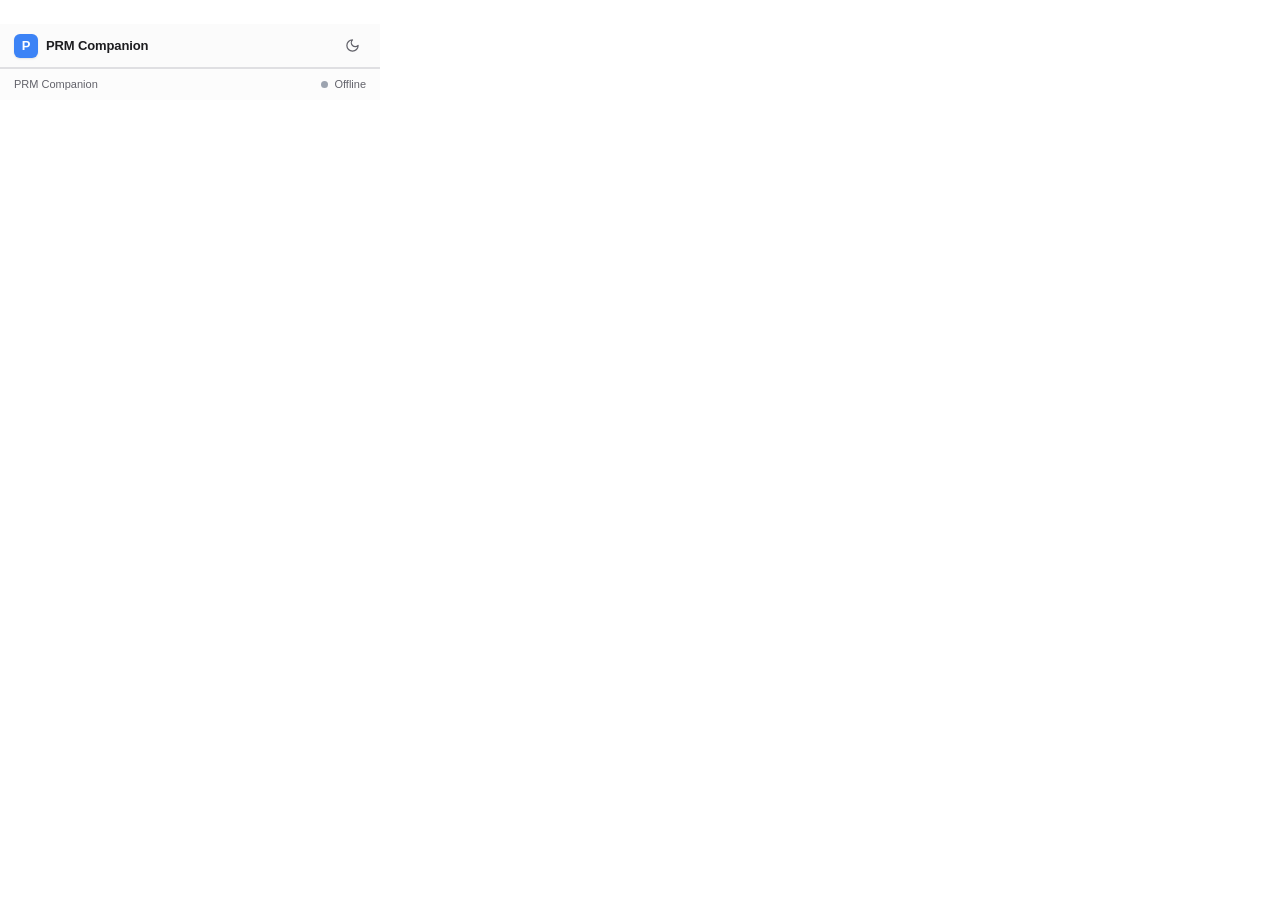
<file: popup/index.html>
<!DOCTYPE html>
<html lang="en">
<head>
  <meta charset="UTF-8" />
  <meta name="viewport" content="width=380" />
  <title>PRM Companion</title>
  <link rel="stylesheet" href="css/styles.css" />
  <script>
    try {
      const cachedTheme = localStorage.getItem('prm_theme_cached');
      if (cachedTheme === 'dark' || (!cachedTheme && window.matchMedia('(prefers-color-scheme: dark)').matches)) {
        document.documentElement.classList.add('dark');
        document.documentElement.setAttribute('data-theme', 'dark');
      }
    } catch (_) {}
  </script>
  <script type="module" src="js/popup.js"></script>
</head>
<body>

  <!-- Top App Header -->
  <header class="app-header">
    <div class="brand-wrapper">
      <div class="brand-logo-badge">P</div>
      <span class="brand-title">PRM Companion</span>
    </div>
    <div class="header-actions">
      <button id="theme-quick-toggle" class="icon-btn hover-elevate" title="Toggle appearance" aria-label="Toggle appearance">
        <svg id="theme-icon-moon" xmlns="http://www.w3.org/2000/svg" width="15" height="15" viewBox="0 0 24 24" fill="none" stroke="currentColor" stroke-width="2" stroke-linecap="round" stroke-linejoin="round">
          <path d="M12 3a6 6 0 0 0 9 9 9 9 0 1 1-9-9Z"></path>
        </svg>
      </button>
    </div>
  </header>

  <!-- ============ VIEW 1: Server URL Input ============ -->
  <section id="view-server-url" class="view" style="display:none;">
    <div class="view-inner">
      <div class="view-header">
        <img src="../icons/icon-48.png" alt="PRM logo" class="view-logo" />
        <h1 class="view-title">PRM Extension</h1>
        <p class="view-subtitle">Connect to your PRM instance</p>
      </div>

      <form id="server-url-form" action="#" autocomplete="off" novalidate>
        <div class="form-group">
          <label class="form-label" for="server-url-input">Server URL</label>
          <input
            id="server-url-input"
            class="form-input"
            type="text"
            inputmode="url"
            placeholder="https://prm.example.com or http://localhost:3000"
            required
          />
          <span class="form-helper">The URL of your self-hosted PRM instance</span>
        </div>

        <button type="button" class="btn btn-primary btn-full hover-elevate active-elevate-2" id="connect-btn" style="margin-top: 10px;">
          Connect
        </button>
      </form>

      <div id="server-url-status" class="status-message" role="status"></div>
    </div>
  </section>

  <!-- ============ VIEW 2: Code Entry ============ -->
  <section id="view-code-entry" class="view" style="display:none;">
    <div class="view-inner">
      <div class="view-header">
        <h1 class="view-title">Enter Pairing Code</h1>
        <p class="view-subtitle">Open PRM Settings → Chrome Extension to see your code</p>
        <p id="code-entry-server-text" class="view-subtitle" style="font-family: var(--font-mono); font-size: 11px; opacity: 0.8; margin-top: 4px;"></p>
      </div>

      <form id="code-entry-form" action="#" autocomplete="off">
        <div class="code-input-group">
          <input class="code-digit" type="text" inputmode="numeric" maxlength="1" pattern="[0-9]" data-index="0" aria-label="Digit 1" />
          <input class="code-digit" type="text" inputmode="numeric" maxlength="1" pattern="[0-9]" data-index="1" aria-label="Digit 2" />
          <input class="code-digit" type="text" inputmode="numeric" maxlength="1" pattern="[0-9]" data-index="2" aria-label="Digit 3" />
          <input class="code-digit" type="text" inputmode="numeric" maxlength="1" pattern="[0-9]" data-index="3" aria-label="Digit 4" />
        </div>

        <button type="button" class="btn btn-primary btn-full hover-elevate active-elevate-2" id="verify-btn" style="margin-top: 10px;" disabled>
          Verify
        </button>
      </form>

      <div id="code-entry-status" class="status-message" role="status"></div>

      <button class="btn-link" id="change-server-btn">
        ← Change server URL
      </button>
    </div>
  </section>

  <!-- ============ VIEW 3: Connected — Tabbed Layout ============ -->
  <section id="view-connected" class="view" style="display:none;">
    <div class="view-inner view-inner-tabbed">

      <!-- Tab bar -->
      <nav class="tab-bar" role="tablist">
        <button id="tab-btn-scraper" class="tab-btn tab-active" role="tab" aria-selected="true" data-tab="tab-scraper">Scraper</button>
        <button id="tab-btn-audience" class="tab-btn" role="tab" aria-selected="false" data-tab="tab-audience">Audience</button>
        <button id="tab-btn-truedb" class="tab-btn" role="tab" aria-selected="false" data-tab="tab-truedb">TrueDB</button>
        <button id="tab-btn-settings" class="tab-btn" role="tab" aria-selected="false" data-tab="tab-settings">Settings</button>
      </nav>

      <!-- ── Scraper Tab ── -->
      <div id="tab-scraper" class="tab-panel" role="tabpanel">
        <div class="scraper-section">
          <h2 class="section-title">Current Page</h2>
          <div id="current-url-display" class="url-display">
            <span id="current-url-text" class="url-text">No page detected</span>
          </div>
          <div id="scraper-platform-badge" class="platform-badge" style="display:none;">
            <span class="platform-badge-dot"></span>
            <span id="scraper-platform-name"></span>
          </div>
        </div>

        <div class="scraper-section">
          <button class="btn btn-primary btn-full hover-elevate active-elevate-2" id="scrape-btn" disabled>
            <svg xmlns="http://www.w3.org/2000/svg" fill="none" viewBox="0 0 24 24" stroke-width="1.5" stroke="currentColor" width="15" height="15">
              <path stroke-linecap="round" stroke-linejoin="round" d="M3 16.5v2.25A2.25 2.25 0 0 0 5.25 21h13.5A2.25 2.25 0 0 0 21 18.75V16.5m-13.5-9L12 3m0 0 4.5 4.5M12 3v13.5" />
            </svg>
            Scrape Profile
          </button>
          <button class="btn btn-secondary btn-full hover-elevate active-elevate-2" id="import-posts-btn" style="margin-top: 6px; display: none;" disabled>
            <svg xmlns="http://www.w3.org/2000/svg" fill="none" viewBox="0 0 24 24" stroke-width="1.5" stroke="currentColor" width="15" height="15">
              <path stroke-linecap="round" stroke-linejoin="round" d="M12 9v6m3-3H9m12 0a9 9 0 1 1-18 0 9 9 0 0 1 18 0Z" />
            </svg>
            Import Posts to PRM
          </button>
          <button class="btn btn-secondary btn-full hover-elevate active-elevate-2" id="import-latest-post-btn" style="margin-top: 6px; display: none;" disabled>
            <svg xmlns="http://www.w3.org/2000/svg" fill="none" viewBox="0 0 24 24" stroke-width="1.5" stroke="currentColor" width="15" height="15">
              <path stroke-linecap="round" stroke-linejoin="round" d="M12 9v6m3-3H9m12 0a9 9 0 1 1-18 0 9 9 0 0 1 18 0Z" />
            </svg>
            Add Most Recent Post to PRM
          </button>
          <div id="scrape-status" class="status-message" role="status"></div>
        </div>

        <!-- Scraped data card (hidden until data is available) -->
        <div id="scraped-data-card" class="scraped-card" style="display:none;">
          <h2 class="section-title">Scraped Data</h2>
          <div class="scraped-fields">
            <div class="scraped-field">
              <span class="scraped-label">Username</span>
              <span class="scraped-value" id="scraped-username">—</span>
            </div>
            <div class="scraped-field">
              <span class="scraped-label">Display Name</span>
              <span class="scraped-value" id="scraped-displayName">—</span>
            </div>
            <div class="scraped-field">
              <span class="scraped-label">Bio</span>
              <span class="scraped-value scraped-bio" id="scraped-bio">—</span>
            </div>
            <div class="scraped-field">
              <span class="scraped-label">Bio Link</span>
              <span class="scraped-value" id="scraped-bioLink">—</span>
            </div>
            <div class="scraped-field">
              <span class="scraped-label">Followers</span>
              <span class="scraped-value" id="scraped-followers">—</span>
            </div>
            <div class="scraped-field">
              <span class="scraped-label">Following</span>
              <span class="scraped-value" id="scraped-following">—</span>
            </div>
          </div>
        </div>
      </div>

      <!-- ── Audience Tab ── -->
      <div id="tab-audience" class="tab-panel" role="tabpanel" style="display:none;">
        <div class="scraper-section">
          <h2 class="section-title">Instagram Account Extraction</h2>

          <div id="audience-username-display" class="url-display" style="margin-bottom: 8px;">
            <span id="audience-username-text" class="url-text">Navigate to an Instagram profile</span>
          </div>

          <div class="form-group" style="margin-bottom: 8px;">
            <label class="form-label" for="audience-extraction-type">Extraction Type</label>
            <select id="audience-extraction-type" class="form-input">
              <option value="account">Account Extraction</option>
              <option value="full">Full Extraction (Account + Followers/Following)</option>
            </select>
          </div>

          <button class="btn btn-primary btn-full hover-elevate active-elevate-2" id="audience-start-btn" disabled>
            Start Extraction
          </button>
          <button class="btn btn-danger btn-full hover-elevate active-elevate-2" id="audience-cancel-btn" style="margin-top: 6px; display: none;">
            Cancel Extraction
          </button>
        </div>

        <div id="audience-status-card" class="scraped-card" style="display:none; margin-top: 8px;">
          <div id="audience-status-msg" class="status-message status-message-info">Ready</div>

          <!-- Preview of captured profile fields -->
          <div id="audience-preview-fields" class="scraped-fields" style="display: none; margin-top: 6px;">
            <div class="scraped-field">
              <span class="scraped-label">Username</span>
              <span class="scraped-value" id="audience-preview-username">—</span>
            </div>
            <div class="scraped-field">
              <span class="scraped-label">Display Name</span>
              <span class="scraped-value" id="audience-preview-name">—</span>
            </div>
            <div class="scraped-field">
              <span class="scraped-label">Bio</span>
              <span class="scraped-value scraped-bio" id="audience-preview-bio">—</span>
            </div>
            <div class="scraped-field">
              <span class="scraped-label">Website</span>
              <span class="scraped-value" id="audience-preview-website">—</span>
            </div>
          </div>

          <!-- Diagnostic / Progress Log Console -->
          <div class="log-console-container">
            <div class="log-console-header">
              <span class="scraped-label">Diagnostic Log</span>
              <button id="audience-clear-logs-btn" type="button" class="btn-link" style="width:auto; padding:0; font-size:11px;">Clear</button>
            </div>
            <pre id="audience-log-console" class="log-console"></pre>
          </div>
        </div>
      </div>

      <!-- ── TrueDB Tab ── -->
      <div id="tab-truedb" class="tab-panel" role="tabpanel" style="display:none;">
        <div class="scraper-section">
          <h2 class="section-title">TrueDB Page</h2>
          <div class="scraped-card" id="truedb-card">
            <div class="scraped-fields">
              <div class="scraped-field">
                <span class="scraped-label">Page Type</span>
                <span class="scraped-value" id="truedb-page-type">—</span>
              </div>
              <div class="scraped-field truedb-search-only" style="display:none;">
                <span class="scraped-label">Results</span>
                <span class="scraped-value" id="truedb-result-count">—</span>
              </div>
              <div class="scraped-field truedb-search-only" style="display:none;">
                <span class="scraped-label">In PRM</span>
                <span class="scraped-value" id="truedb-found-count">—</span>
              </div>
              <div class="scraped-field truedb-person-only" style="display:none;">
                <span class="scraped-label">Person</span>
                <span class="scraped-value" id="truedb-person-name">—</span>
              </div>
            </div>
          </div>
          <div id="truedb-status" class="status-message" role="status"></div>
        </div>
      </div>

      <!-- ── Settings Tab ── -->
      <div id="tab-settings" class="tab-panel" role="tabpanel" style="display:none;">
        <div class="settings-section">
          <div class="settings-row">
            <div class="settings-row-label">
              <span class="settings-label">Dark Mode</span>
              <span class="settings-desc">Toggle dark / light appearance</span>
            </div>
            <label class="toggle-switch" for="dark-mode-toggle">
              <input type="checkbox" id="dark-mode-toggle" />
              <span class="toggle-slider"></span>
            </label>
          </div>
          <div class="settings-row">
            <div class="settings-row-label">
              <span class="settings-label">Debug Mode</span>
              <span class="settings-desc">Trace performance and export log</span>
            </div>
            <label class="toggle-switch" for="debug-mode-toggle">
              <input type="checkbox" id="debug-mode-toggle" />
              <span class="toggle-slider"></span>
            </label>
          </div>
        </div>

        <div class="settings-section">
          <h2 class="section-title">Connection</h2>
          <div class="connected-status-info">
            <span class="status-dot online" id="settings-status-dot"></span>
            <span id="settings-connection-text">Connected to PRM</span>
          </div>
          <button class="btn btn-danger btn-full hover-elevate active-elevate-2" id="disconnect-btn">
            Disconnect
          </button>
        </div>
      </div>

    </div>
  </section>

  <!-- Sticky Bottom Footer -->
  <footer class="app-footer">
    <span id="footer-connection-host">PRM Companion</span>
    <span class="connection-indicator">
      <span class="status-dot" id="footer-status-dot"></span>
      <span id="footer-status-label">Offline</span>
    </span>
  </footer>
</body>
</html>
</file>
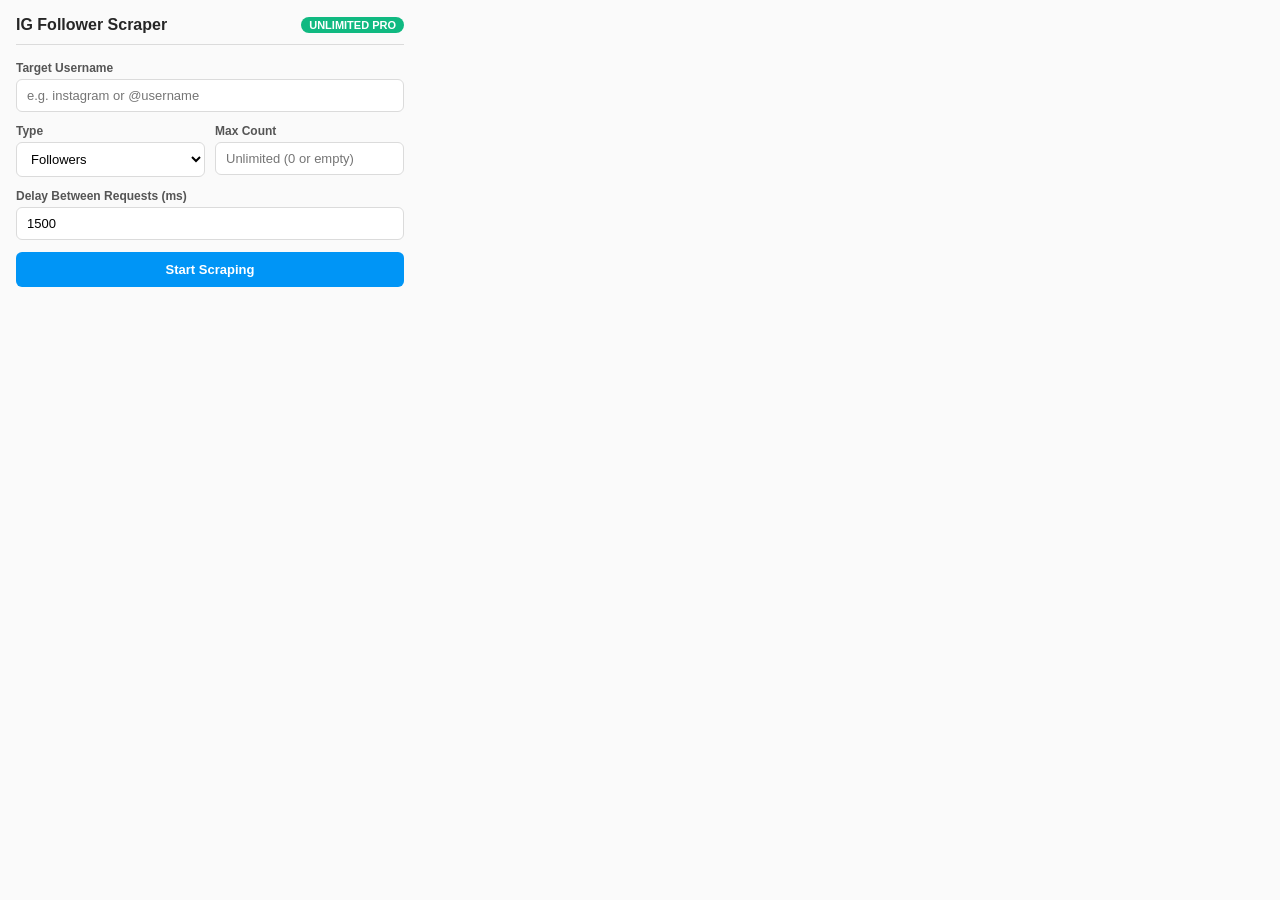
<file: follower_scraper_clean/popup/popup.html>
<!DOCTYPE html>
<html lang="en">
<head>
  <meta charset="UTF-8" />
  <meta name="viewport" content="width=device-width, initial-scale=1.0" />
  <title>IG Follower Scraper</title>
  <style>
    * {
      box-sizing: border-box;
      margin: 0;
      padding: 0;
      font-family: -apple-system, BlinkMacSystemFont, "Segoe UI", Roboto, Helvetica, Arial, sans-serif;
    }
    body {
      width: 420px;
      padding: 16px;
      background: #fafafa;
      color: #262626;
    }
    .header {
      display: flex;
      align-items: center;
      justify-content: space-between;
      margin-bottom: 16px;
      padding-bottom: 10px;
      border-bottom: 1px solid #dbdbdb;
    }
    .header h1 {
      font-size: 16px;
      font-weight: 700;
      color: #262626;
    }
    .badge {
      background: #10b981;
      color: white;
      font-size: 11px;
      font-weight: 600;
      padding: 2px 8px;
      border-radius: 12px;
      text-transform: uppercase;
    }
    .form-group {
      margin-bottom: 12px;
    }
    label {
      display: block;
      font-size: 12px;
      font-weight: 600;
      color: #555;
      margin-bottom: 4px;
    }
    input, select {
      width: 100%;
      padding: 8px 10px;
      font-size: 13px;
      border: 1px solid #dbdbdb;
      border-radius: 6px;
      background: white;
    }
    input:focus, select:focus {
      outline: none;
      border-color: #0095f6;
    }
    .row {
      display: flex;
      gap: 10px;
    }
    .row .form-group {
      flex: 1;
    }
    .btn {
      width: 100%;
      padding: 10px;
      font-size: 13px;
      font-weight: 600;
      border-radius: 6px;
      border: none;
      cursor: pointer;
      transition: background 0.2s;
    }
    .btn-primary {
      background: #0095f6;
      color: white;
    }
    .btn-primary:hover {
      background: #1877f2;
    }
    .btn-danger {
      background: #ed4956;
      color: white;
      margin-top: 8px;
    }
    .btn-success {
      background: #10b981;
      color: white;
    }
    .progress-box {
      margin-top: 14px;
      background: white;
      border: 1px solid #dbdbdb;
      border-radius: 6px;
      padding: 12px;
    }
    .progress-header {
      display: flex;
      justify-content: space-between;
      font-size: 12px;
      font-weight: 600;
      margin-bottom: 6px;
    }
    .progress-bar-bg {
      width: 100%;
      height: 8px;
      background: #efefef;
      border-radius: 4px;
      overflow: hidden;
      margin-bottom: 8px;
    }
    .progress-bar-fill {
      width: 0%;
      height: 100%;
      background: #0095f6;
      transition: width 0.3s;
    }
    .status-text {
      font-size: 12px;
      color: #666;
      min-height: 16px;
    }
    .export-actions {
      display: flex;
      gap: 8px;
      margin-top: 12px;
    }
    .hidden {
      display: none !important;
    }
  </style>
</head>
<body>
  <div class="header">
    <h1>IG Follower Scraper</h1>
    <span class="badge">Unlimited Pro</span>
  </div>

  <div id="scrape-form">
    <div class="form-group">
      <label for="target-username">Target Username</label>
      <input type="text" id="target-username" placeholder="e.g. instagram or @username" />
    </div>

    <div class="row">
      <div class="form-group">
        <label for="scrape-type">Type</label>
        <select id="scrape-type">
          <option value="followers">Followers</option>
          <option value="following">Following</option>
        </select>
      </div>
      <div class="form-group">
        <label for="max-limit">Max Count</label>
        <input type="number" id="max-limit" placeholder="Unlimited (0 or empty)" min="0" />
      </div>
    </div>

    <div class="form-group">
      <label for="delay-ms">Delay Between Requests (ms)</label>
      <input type="number" id="delay-ms" value="1500" min="500" step="100" />
    </div>

    <button id="start-btn" class="btn btn-primary">Start Scraping</button>
  </div>

  <div id="progress-container" class="progress-box hidden">
    <div class="progress-header">
      <span id="target-label">Scraping...</span>
      <span id="count-label">0 extracted</span>
    </div>
    <div class="progress-bar-bg">
      <div id="progress-bar" class="progress-bar-fill"></div>
    </div>
    <div id="status-msg" class="status-text">Connecting to Instagram API...</div>
    
    <button id="stop-btn" class="btn btn-danger">Stop</button>

    <div id="export-container" class="export-actions hidden">
      <button id="export-csv-btn" class="btn btn-success">Export CSV</button>
      <button id="export-json-btn" class="btn btn-primary">Export JSON</button>
    </div>
  </div>

  <script type="module" src="popup.js"></script>
</body>
</html>
</file>
<file: popup/css/styles.css>
/* ==========================================================================
   PRM Chrome Extension — Theme & Component Styles
   PRM Design Language (Tailwind/Radix Token Architecture)
   ========================================================================== */

/* ==========================================================================
   LIGHT MODE (Default fallback)
   ========================================================================== */
:root {
  --background: 0 0% 100%;
  --foreground: 240 5% 12%;
  --border: 240 6% 88%;
  --input: 240 6% 75%;
  --ring: 217 91% 60%;
  --card: 240 5% 98%;
  --card-foreground: 240 5% 12%;
  --card-border: 240 6% 92%;
  --popover: 240 5% 94%;
  --popover-foreground: 240 5% 12%;
  --popover-border: 240 6% 88%;
  --primary: 217 91% 60%;
  --primary-foreground: 0 0% 100%;
  --primary-border: hsl(217 91% 52%);
  --secondary: 240 5% 90%;
  --secondary-foreground: 240 5% 12%;
  --secondary-border: hsl(240 5% 82%);
  --muted: 240 6% 88%;
  --muted-foreground: 240 4% 40%;
  --muted-border: hsl(240 6% 80%);
  --accent: 240 5% 90%;
  --accent-foreground: 240 5% 12%;
  --accent-border: hsl(240 5% 82%);
  --destructive: 0 84% 60%;
  --destructive-foreground: 0 0% 100%;
  --destructive-border: hsl(0 84% 52%);
  --button-outline: rgba(0, 0, 0, 0.10);
  --badge-outline: rgba(0, 0, 0, 0.05);
  --elevate-1: rgba(0, 0, 0, 0.03);
  --elevate-2: rgba(0, 0, 0, 0.08);
  --radius: 0.5rem;
  --font-sans: 'Inter', -apple-system, BlinkMacSystemFont, 'Segoe UI', Roboto, sans-serif;
  --font-mono: 'JetBrains Mono', 'Fira Code', ui-monospace, monospace;
  /* Status Colors */
  --status-online: 34 197 94;
  --status-away: 245 158 11;
  --status-busy: 239 68 68;
  --status-offline: 156 163 175;
}

/* ==========================================================================
   DARK MODE
   ========================================================================== */
.dark,
:root[data-theme="dark"] {
  --background: 240 6% 8%;
  --foreground: 240 5% 96%;
  --border: 240 6% 18%;
  --input: 240 6% 32%;
  --ring: 217 91% 60%;
  --card: 240 5% 11%;
  --card-foreground: 240 5% 96%;
  --card-border: 240 6% 16%;
  --popover: 240 5% 15%;
  --popover-foreground: 240 5% 96%;
  --popover-border: 240 6% 22%;
  --primary: 217 91% 60%;
  --primary-foreground: 0 0% 100%;
  --primary-border: hsl(217 91% 69%);
  --secondary: 240 5% 20%;
  --secondary-foreground: 240 5% 96%;
  --secondary-border: hsl(240 5% 29%);
  --muted: 240 6% 18%;
  --muted-foreground: 240 4% 65%;
  --muted-border: hsl(240 6% 27%);
  --accent: 240 5% 18%;
  --accent-foreground: 240 5% 96%;
  --accent-border: hsl(240 5% 27%);
  --destructive: 0 84% 60%;
  --destructive-foreground: 0 0% 100%;
  --destructive-border: hsl(0 84% 69%);
  --button-outline: rgba(255, 255, 255, 0.10);
  --badge-outline: rgba(255, 255, 255, 0.05);
  --elevate-1: rgba(255, 255, 255, 0.04);
  --elevate-2: rgba(255, 255, 255, 0.09);
}

/* Automatic Dark Mode if OS prefers dark and no explicit theme class override */
@media (prefers-color-scheme: dark) {
  :root:not([data-theme="light"]):not(.light) {
    --background: 240 6% 8%;
    --foreground: 240 5% 96%;
    --border: 240 6% 18%;
    --input: 240 6% 32%;
    --ring: 217 91% 60%;
    --card: 240 5% 11%;
    --card-foreground: 240 5% 96%;
    --card-border: 240 6% 16%;
    --popover: 240 5% 15%;
    --popover-foreground: 240 5% 96%;
    --popover-border: 240 6% 22%;
    --primary: 217 91% 60%;
    --primary-foreground: 0 0% 100%;
    --primary-border: hsl(217 91% 69%);
    --secondary: 240 5% 20%;
    --secondary-foreground: 240 5% 96%;
    --secondary-border: hsl(240 5% 29%);
    --muted: 240 6% 18%;
    --muted-foreground: 240 4% 65%;
    --muted-border: hsl(240 6% 27%);
    --accent: 240 5% 18%;
    --accent-foreground: 240 5% 96%;
    --accent-border: hsl(240 5% 27%);
    --destructive: 0 84% 60%;
    --destructive-foreground: 0 0% 100%;
    --destructive-border: hsl(0 84% 69%);
    --button-outline: rgba(255, 255, 255, 0.10);
    --badge-outline: rgba(255, 255, 255, 0.05);
    --elevate-1: rgba(255, 255, 255, 0.04);
    --elevate-2: rgba(255, 255, 255, 0.09);
  }
}

/* ==========================================================================
   RESET & BASE
   ========================================================================== */
*, *::before, *::after {
  box-sizing: border-box;
  margin: 0;
  padding: 0;
}

html, body {
  width: 380px;
  min-height: 480px;
  max-height: 600px;
  overflow-x: hidden;
  overflow-y: auto;
  font-family: var(--font-sans);
  font-size: 13px;
  line-height: 1.5;
  color: hsl(var(--foreground));
  background: hsl(var(--background));
  -webkit-font-smoothing: antialiased;
  -moz-osx-font-smoothing: grayscale;
}

@media (min-width: 500px) {
  body {
    width: 100%;
    max-width: 480px;
    max-height: none;
    margin: 24px auto;
  }
}

/* Custom Thin Scrollbar */
::-webkit-scrollbar {
  width: 6px;
  height: 6px;
}
::-webkit-scrollbar-track {
  background: hsl(var(--background));
}
::-webkit-scrollbar-thumb {
  background: hsl(var(--border));
  border-radius: 9999px;
}
::-webkit-scrollbar-thumb:hover {
  background: hsl(var(--muted-foreground) / 0.5);
}

/* ==========================================================================
   INTERACTION & ELEVATION UTILITIES
   ========================================================================== */
.hover-elevate {
  position: relative;
  z-index: 0;
}
.hover-elevate::after {
  content: "";
  pointer-events: none;
  position: absolute;
  inset: 0;
  border-radius: inherit;
  z-index: 10;
  transition: background-color 0.15s ease;
}
.hover-elevate:hover::after {
  background-color: var(--elevate-1);
}
.active-elevate-2:active::after {
  background-color: var(--elevate-2);
}

/* ==========================================================================
   HEADER & FOOTER
   ========================================================================== */
.app-header {
  height: 44px;
  border-bottom: 1px solid hsl(var(--border));
  padding: 0 14px;
  display: flex;
  align-items: center;
  justify-content: space-between;
  background: hsl(var(--card) / 0.7);
  backdrop-filter: blur(8px);
  -webkit-backdrop-filter: blur(8px);
  position: sticky;
  top: 0;
  z-index: 20;
}

.brand-wrapper {
  display: flex;
  align-items: center;
  gap: 8px;
}

.brand-logo-badge {
  width: 24px;
  height: 24px;
  border-radius: 6px;
  background: hsl(var(--primary));
  color: hsl(var(--primary-foreground));
  display: flex;
  align-items: center;
  justify-content: center;
  font-weight: 700;
  font-size: 13px;
  box-shadow: 0 1px 2px rgba(0, 0, 0, 0.1);
}

.brand-title {
  font-size: 13px;
  font-weight: 600;
  letter-spacing: -0.01em;
  color: hsl(var(--foreground));
}

.header-actions {
  display: flex;
  align-items: center;
  gap: 6px;
}

.icon-btn {
  display: inline-flex;
  align-items: center;
  justify-content: center;
  width: 28px;
  height: 28px;
  border-radius: var(--radius);
  border: 1px solid transparent;
  background: transparent;
  color: hsl(var(--muted-foreground));
  cursor: pointer;
  transition: color 0.15s ease, background-color 0.15s ease, border-color 0.15s ease;
}

.icon-btn:hover {
  background: hsl(var(--muted));
  color: hsl(var(--foreground));
  border-color: hsl(var(--border));
}

.app-footer {
  height: 32px;
  padding: 0 14px;
  border-top: 1px solid hsl(var(--border));
  display: flex;
  align-items: center;
  justify-content: space-between;
  font-size: 11px;
  color: hsl(var(--muted-foreground));
  background: hsl(var(--card) / 0.5);
  margin-top: auto;
}

.connection-indicator {
  display: flex;
  align-items: center;
  gap: 6px;
}

.status-dot {
  width: 7px;
  height: 7px;
  border-radius: 50%;
  flex-shrink: 0;
  background: rgb(var(--status-offline));
}

.status-dot.online {
  background: rgb(var(--status-online));
  box-shadow: 0 0 0 2px rgba(34, 197, 94, 0.25);
}

.status-dot.away {
  background: rgb(var(--status-away));
}

.status-dot.busy {
  background: rgb(var(--status-busy));
}

/* ==========================================================================
   VIEWS & LAYOUT
   ========================================================================== */
.view {
  animation: fadeIn 0.15s ease-out;
}

.view-inner {
  padding: 16px 14px;
  display: flex;
  flex-direction: column;
  gap: 12px;
}

.view-inner-tabbed {
  padding: 0 14px 16px;
}

@keyframes fadeIn {
  from {
    opacity: 0;
    transform: translateY(3px);
  }
  to {
    opacity: 1;
    transform: translateY(0);
  }
}

.view-header {
  text-align: center;
  margin-bottom: 2px;
}

.view-logo {
  width: 42px;
  height: 42px;
  margin-bottom: 8px;
}

.view-title {
  font-size: 16px;
  font-weight: 600;
  color: hsl(var(--foreground));
  letter-spacing: -0.01em;
}

.view-subtitle {
  font-size: 12px;
  color: hsl(var(--muted-foreground));
  line-height: 1.4;
  margin-top: 2px;
}

/* ==========================================================================
   CARDS & CONTAINERS
   ========================================================================== */
.card,
.scraped-card {
  background: hsl(var(--card));
  color: hsl(var(--card-foreground));
  border: 1px solid hsl(var(--card-border));
  border-radius: calc(var(--radius) + 2px);
  padding: 12px;
  display: flex;
  flex-direction: column;
  gap: 8px;
  box-shadow: 0 1px 2px rgba(0, 0, 0, 0.04);
}

.section-title {
  font-size: 11px;
  font-weight: 600;
  text-transform: uppercase;
  letter-spacing: 0.05em;
  color: hsl(var(--muted-foreground));
}

/* ==========================================================================
   FORMS & INPUTS
   ========================================================================== */
.form-group {
  display: flex;
  flex-direction: column;
  gap: 4px;
}

.form-label {
  font-size: 12px;
  font-weight: 500;
  color: hsl(var(--foreground));
}

.form-helper {
  font-size: 11px;
  color: hsl(var(--muted-foreground));
}

.form-input {
  height: 34px;
  padding: 0 10px;
  border: 1px solid hsl(var(--input));
  border-radius: var(--radius);
  font-family: var(--font-sans);
  font-size: 12px;
  color: hsl(var(--foreground));
  background: hsl(var(--card));
  transition: border-color 0.15s ease, box-shadow 0.15s ease;
  width: 100%;
}

.form-input:focus {
  outline: none;
  border-color: hsl(var(--ring));
  box-shadow: 0 0 0 2px hsl(var(--ring) / 0.2);
}

.form-input::placeholder {
  color: hsl(var(--muted-foreground) / 0.7);
}

/* 4-Digit Pairing Code Inputs */
.code-input-group {
  display: flex;
  justify-content: center;
  gap: 8px;
  margin: 4px 0;
}

.code-digit {
  width: 44px;
  height: 48px;
  text-align: center;
  font-family: var(--font-mono);
  font-size: 22px;
  font-weight: 600;
  border: 1px solid hsl(var(--input));
  border-radius: var(--radius);
  background: hsl(var(--card));
  color: hsl(var(--foreground));
  transition: border-color 0.15s ease, box-shadow 0.15s ease;
}

.code-digit:focus {
  outline: none;
  border-color: hsl(var(--ring));
  box-shadow: 0 0 0 2px hsl(var(--ring) / 0.25);
}

/* ==========================================================================
   BUTTONS
   ========================================================================== */
.btn {
  display: inline-flex;
  align-items: center;
  justify-content: center;
  gap: 6px;
  height: 34px;
  padding: 0 14px;
  border-radius: var(--radius);
  font-family: var(--font-sans);
  font-size: 12px;
  font-weight: 500;
  cursor: pointer;
  border: 1px solid transparent;
  transition: all 0.15s ease;
  white-space: nowrap;
}

.btn:focus-visible {
  outline: 2px solid hsl(var(--ring));
  outline-offset: 2px;
}

.btn-primary {
  background: hsl(var(--primary));
  color: hsl(var(--primary-foreground));
  border-color: var(--primary-border);
  box-shadow: 0 1px 2px rgba(0, 0, 0, 0.08);
}

.btn-primary:hover:not(:disabled) {
  opacity: 0.94;
}

.btn-primary:disabled {
  opacity: 0.45;
  cursor: not-allowed;
}

.btn-secondary {
  background: hsl(var(--secondary));
  color: hsl(var(--secondary-foreground));
  border-color: var(--secondary-border);
}

.btn-secondary:hover:not(:disabled) {
  background: hsl(var(--accent));
  color: hsl(var(--accent-foreground));
}

.btn-secondary:disabled {
  opacity: 0.45;
  cursor: not-allowed;
}

.btn-danger {
  background: hsl(var(--destructive) / 0.12);
  color: hsl(var(--destructive));
  border: 1px solid var(--destructive-border);
}

.btn-danger:hover:not(:disabled) {
  background: hsl(var(--destructive));
  color: hsl(var(--destructive-foreground));
}

.btn-full {
  width: 100%;
}

.btn-link {
  display: inline-block;
  background: none;
  border: none;
  color: hsl(var(--muted-foreground));
  font-family: var(--font-sans);
  font-size: 12px;
  cursor: pointer;
  padding: 4px 0;
  transition: color 0.15s ease;
  text-align: center;
  width: 100%;
}

.btn-link:hover {
  color: hsl(var(--foreground));
  text-decoration: underline;
}

/* ==========================================================================
   STATUS MESSAGES & CHIPS
   ========================================================================== */
.status-message {
  margin-top: 4px;
  padding: 8px 12px;
  border-radius: var(--radius);
  font-size: 12px;
  line-height: 1.4;
  display: none;
}

.status-message.success,
.status-message.status-success,
.status-message-success {
  display: block;
  background: rgba(34, 197, 94, 0.12);
  color: #4ade80;
  border: 1px solid rgba(34, 197, 94, 0.3);
}

.status-message.error,
.status-message.status-error,
.status-message-error {
  display: block;
  background: rgba(239, 68, 68, 0.12);
  color: #f87171;
  border: 1px solid rgba(239, 68, 68, 0.3);
}

.status-message.info,
.status-message.status-info,
.status-message-info {
  display: block;
  background: rgba(59, 130, 246, 0.12);
  color: #60a5fa;
  border: 1px solid rgba(59, 130, 246, 0.3);
}

.status-message.warning,
.status-message.status-warning,
.status-message-warning {
  display: block;
  background: rgba(245, 158, 11, 0.12);
  color: #fbbf24;
  border: 1px solid rgba(245, 158, 11, 0.3);
}

/* ==========================================================================
   TAB NAVIGATION
   ========================================================================== */
.tab-bar {
  display: flex;
  border-bottom: 1px solid hsl(var(--border));
  margin-bottom: 12px;
  gap: 2px;
}

.tab-btn {
  flex: 1;
  display: flex;
  align-items: center;
  justify-content: center;
  padding: 9px 0;
  background: none;
  border: none;
  border-bottom: 2px solid transparent;
  font-family: var(--font-sans);
  font-size: 12px;
  font-weight: 500;
  color: hsl(var(--muted-foreground));
  cursor: pointer;
  transition: color 0.15s ease, border-color 0.15s ease;
}

.tab-btn:hover {
  color: hsl(var(--foreground));
}

.tab-btn.tab-active {
  color: hsl(var(--primary));
  border-bottom-color: hsl(var(--primary));
}

.tab-panel {
  display: flex;
  flex-direction: column;
  gap: 12px;
  animation: fadeIn 0.12s ease-out;
}

/* ==========================================================================
   SCRAPER & AUDIENCE COMPONENTS
   ========================================================================== */
.scraper-section {
  display: flex;
  flex-direction: column;
  gap: 8px;
}

.url-display {
  padding: 8px 10px;
  background: hsl(var(--card));
  border: 1px solid hsl(var(--card-border));
  border-radius: var(--radius);
  overflow: hidden;
}

.url-text {
  font-size: 12px;
  font-family: var(--font-mono);
  color: hsl(var(--foreground));
  word-break: break-all;
}

.platform-badge {
  display: inline-flex;
  align-items: center;
  gap: 5px;
  padding: 3px 8px;
  background: hsl(var(--primary) / 0.15);
  border: 1px solid hsl(var(--primary) / 0.3);
  border-radius: 9999px;
  font-size: 11px;
  font-weight: 500;
  color: hsl(var(--primary));
  align-self: flex-start;
}

.platform-badge-dot {
  width: 5px;
  height: 5px;
  border-radius: 50%;
  background: hsl(var(--primary));
}

.scraped-fields {
  display: flex;
  flex-direction: column;
  gap: 6px;
}

.scraped-field {
  display: flex;
  flex-direction: column;
  gap: 1px;
}

.scraped-label {
  font-size: 10px;
  font-weight: 600;
  text-transform: uppercase;
  letter-spacing: 0.04em;
  color: hsl(var(--muted-foreground));
}

.scraped-value {
  font-size: 12px;
  color: hsl(var(--foreground));
  word-break: break-all;
}

.scraped-bio {
  white-space: pre-wrap;
  word-break: break-word;
}

/* Diagnostic log console */
.log-console-container {
  margin-top: 6px;
}

.log-console-header {
  display: flex;
  justify-content: space-between;
  align-items: center;
  margin-bottom: 4px;
}

.log-console {
  max-height: 110px;
  overflow-y: auto;
  background: hsl(var(--background));
  padding: 8px;
  border-radius: var(--radius);
  font-family: var(--font-mono);
  font-size: 11px;
  line-height: 1.4;
  color: hsl(var(--muted-foreground));
  white-space: pre-wrap;
  word-break: break-all;
  border: 1px solid hsl(var(--border));
}

/* ==========================================================================
   SETTINGS UI & TOGGLE SWITCH
   ========================================================================== */
.settings-section {
  display: flex;
  flex-direction: column;
  gap: 8px;
}

.settings-row {
  display: flex;
  align-items: center;
  justify-content: space-between;
  padding: 10px 12px;
  background: hsl(var(--card));
  border: 1px solid hsl(var(--card-border));
  border-radius: var(--radius);
}

.settings-row-label {
  display: flex;
  flex-direction: column;
  gap: 1px;
}

.settings-label {
  font-size: 13px;
  font-weight: 500;
  color: hsl(var(--foreground));
}

.settings-desc {
  font-size: 11px;
  color: hsl(var(--muted-foreground));
}

.connected-status-info {
  display: flex;
  align-items: center;
  gap: 8px;
  font-size: 12px;
  color: hsl(var(--muted-foreground));
}

/* Minimal toggle switch */
.toggle-switch {
  position: relative;
  display: inline-block;
  width: 36px;
  height: 20px;
  flex-shrink: 0;
  cursor: pointer;
}

.toggle-switch input {
  opacity: 0;
  width: 0;
  height: 0;
}

.toggle-slider {
  position: absolute;
  inset: 0;
  background: hsl(var(--muted));
  border: 1px solid hsl(var(--border));
  border-radius: 9999px;
  transition: background-color 0.15s ease, border-color 0.15s ease;
}

.toggle-slider::before {
  content: '';
  position: absolute;
  left: 2px;
  top: 2px;
  width: 14px;
  height: 14px;
  background: hsl(var(--foreground));
  border-radius: 50%;
  transition: transform 0.15s ease;
}

.toggle-switch input:checked + .toggle-slider {
  background: hsl(var(--primary));
  border-color: var(--primary-border);
}

.toggle-switch input:checked + .toggle-slider::before {
  transform: translateX(16px);
  background: hsl(var(--primary-foreground));
}
</file>
